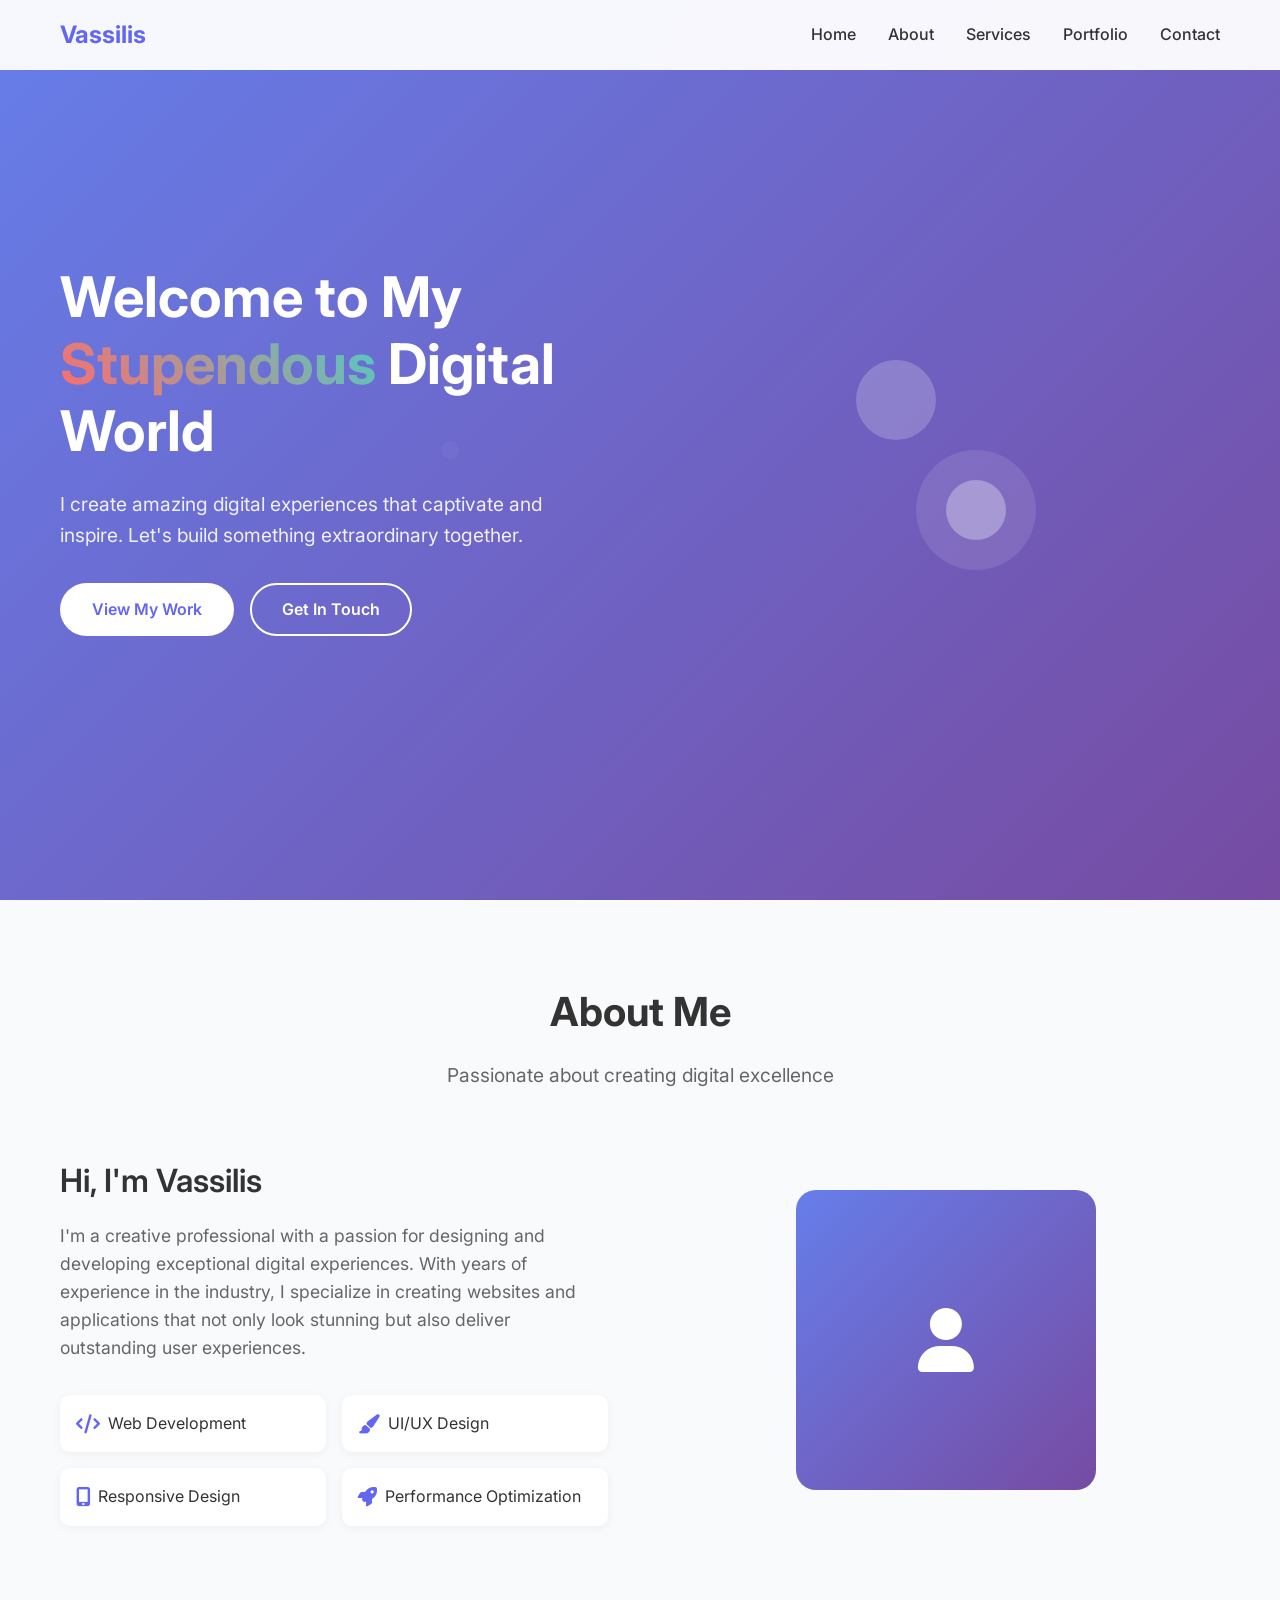
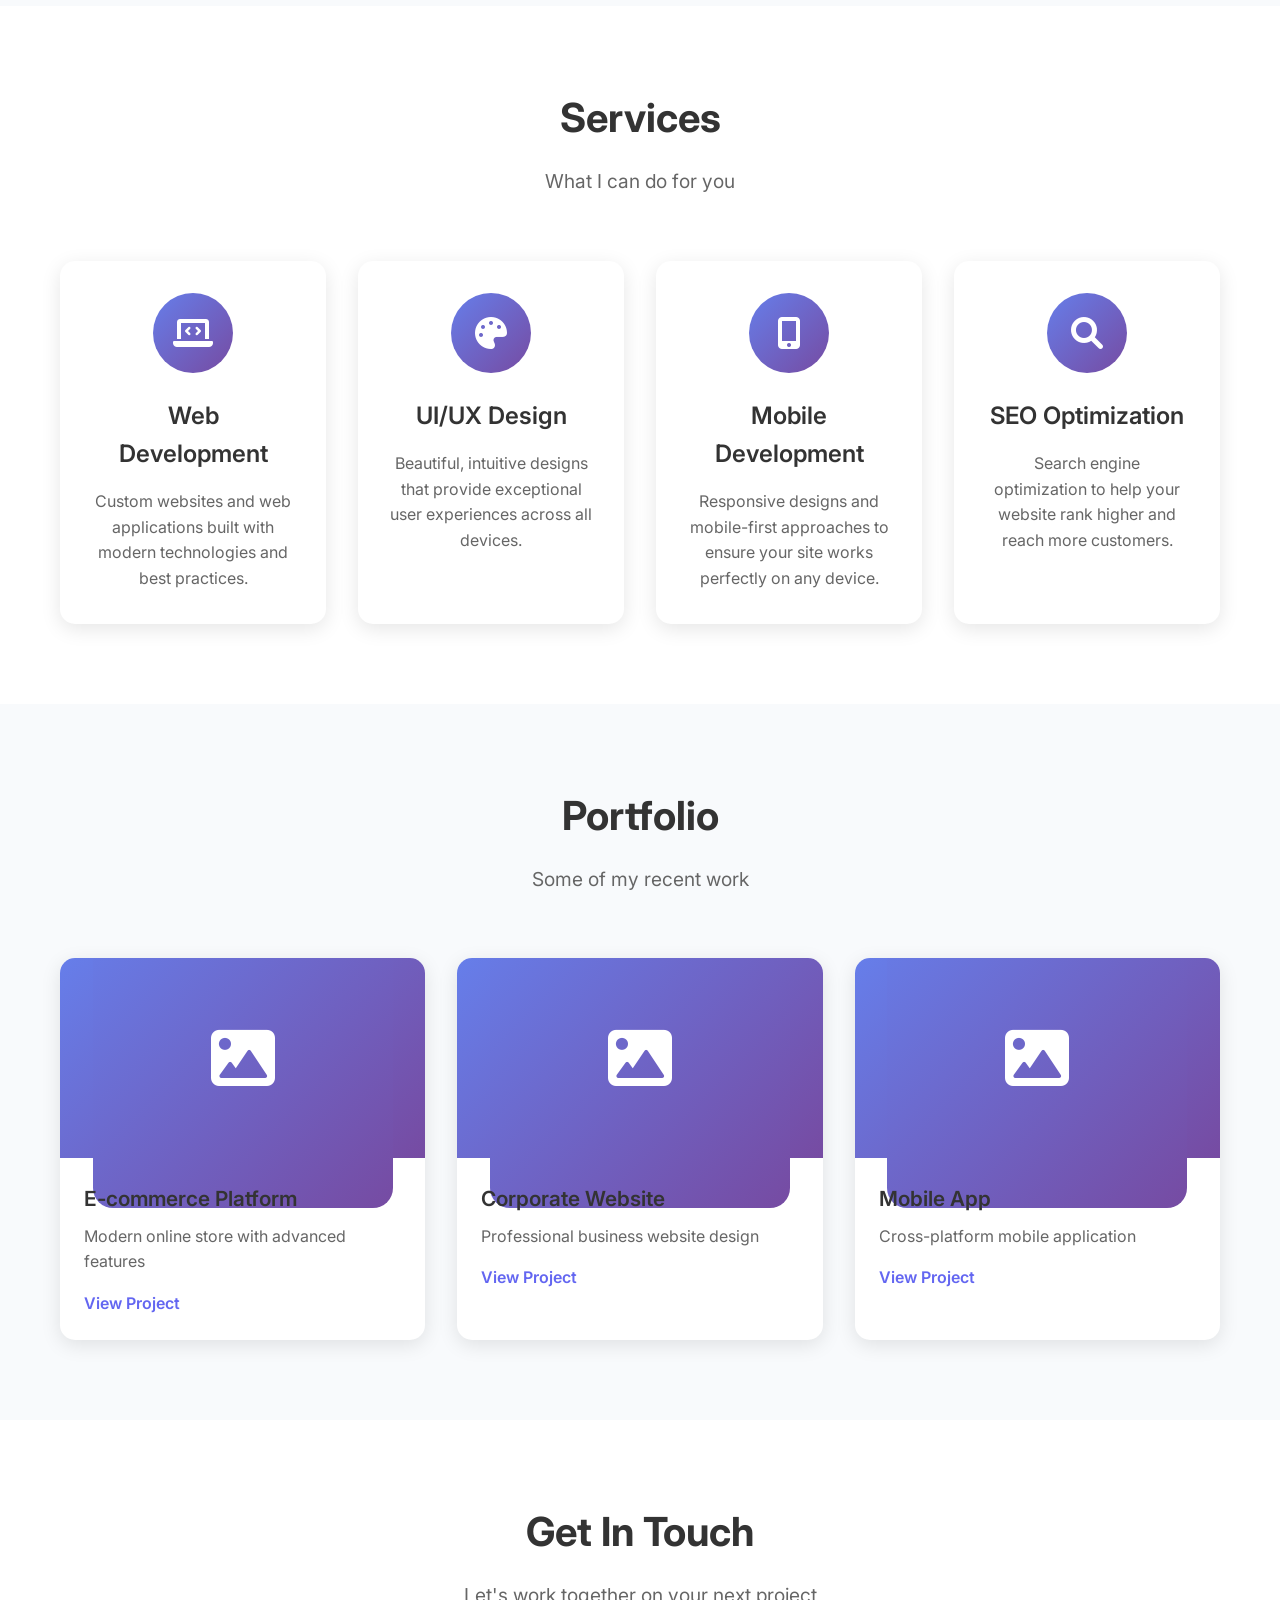
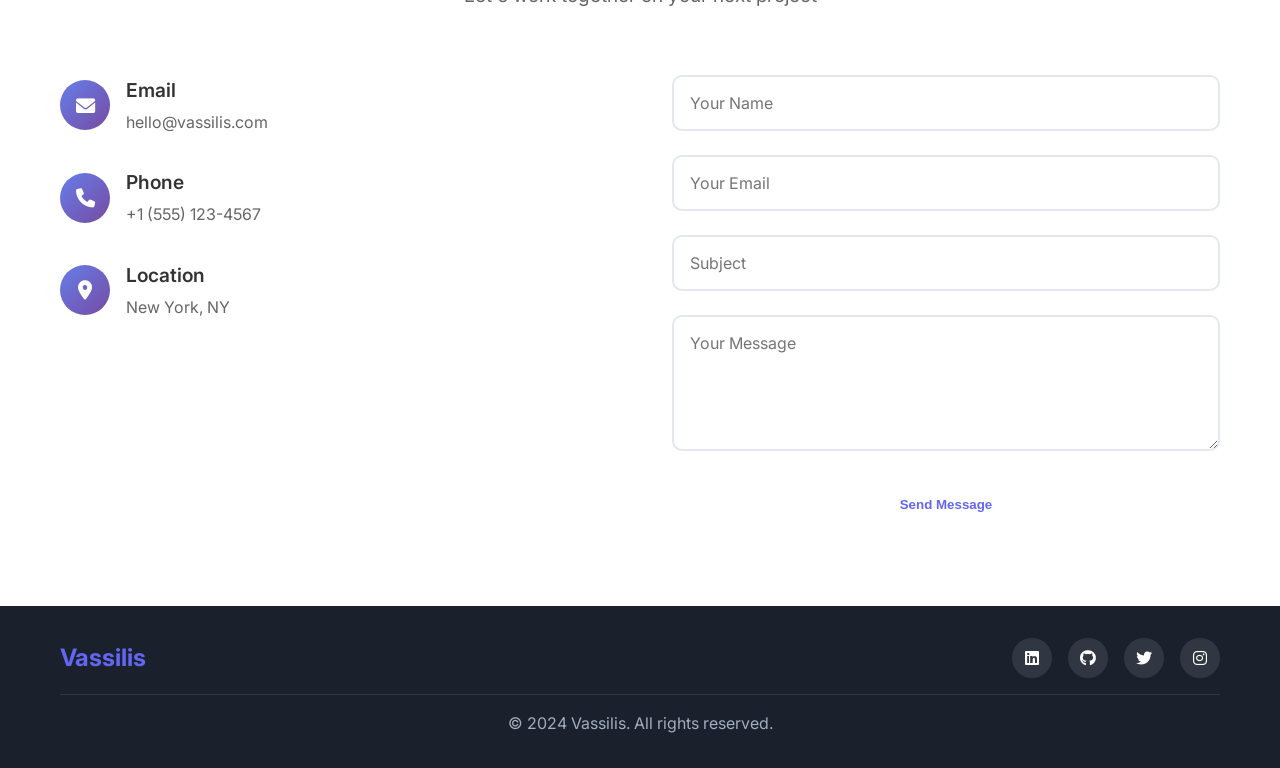
<file: index.html>
<!DOCTYPE html>
<html lang="en">
<head>
    <meta charset="UTF-8">
    <meta name="viewport" content="width=device-width, initial-scale=1.0">
    <title>Vassilis's Stupendous Site</title>
    <link rel="stylesheet" href="styles.css">
    <link href="https://fonts.googleapis.com/css2?family=Inter:wght@300;400;500;600;700&display=swap" rel="stylesheet">
    <link rel="stylesheet" href="https://cdnjs.cloudflare.com/ajax/libs/font-awesome/6.0.0/css/all.min.css">
</head>
<body>
    <!-- Navigation -->
    <nav class="navbar">
        <div class="nav-container">
            <div class="nav-logo">
                <a href="#home">Vassilis</a>
            </div>
            <div class="nav-menu" id="nav-menu">
                <a href="#home" class="nav-link">Home</a>
                <a href="#about" class="nav-link">About</a>
                <a href="#services" class="nav-link">Services</a>
                <a href="#portfolio" class="nav-link">Portfolio</a>
                <a href="#contact" class="nav-link">Contact</a>
            </div>
            <div class="nav-toggle" id="nav-toggle">
                <span class="bar"></span>
                <span class="bar"></span>
                <span class="bar"></span>
            </div>
        </div>
    </nav>

    <!-- Hero Section -->
    <section id="home" class="hero">
        <div class="hero-container">
            <div class="hero-content">
                <h1 class="hero-title">
                    Welcome to My
                    <span class="highlight">Stupendous</span>
                    Digital World
                </h1>
                <p class="hero-description">
                    I create amazing digital experiences that captivate and inspire. 
                    Let's build something extraordinary together.
                </p>
                <div class="hero-buttons">
                    <a href="#portfolio" class="btn btn-primary">View My Work</a>
                    <a href="#contact" class="btn btn-secondary">Get In Touch</a>
                </div>
            </div>
            <div class="hero-image">
                <div class="hero-graphic">
                    <div class="floating-element element-1"></div>
                    <div class="floating-element element-2"></div>
                    <div class="floating-element element-3"></div>
                </div>
            </div>
        </div>
    </section>

    <!-- About Section -->
    <section id="about" class="about">
        <div class="container">
            <div class="section-header">
                <h2 class="section-title">About Me</h2>
                <p class="section-subtitle">Passionate about creating digital excellence</p>
            </div>
            <div class="about-content">
                <div class="about-text">
                    <h3>Hi, I'm Vassilis</h3>
                    <p>
                        I'm a creative professional with a passion for designing and developing 
                        exceptional digital experiences. With years of experience in the industry, 
                        I specialize in creating websites and applications that not only look 
                        stunning but also deliver outstanding user experiences.
                    </p>
                    <div class="skills">
                        <div class="skill-item">
                            <i class="fas fa-code"></i>
                            <span>Web Development</span>
                        </div>
                        <div class="skill-item">
                            <i class="fas fa-paint-brush"></i>
                            <span>UI/UX Design</span>
                        </div>
                        <div class="skill-item">
                            <i class="fas fa-mobile-alt"></i>
                            <span>Responsive Design</span>
                        </div>
                        <div class="skill-item">
                            <i class="fas fa-rocket"></i>
                            <span>Performance Optimization</span>
                        </div>
                    </div>
                </div>
                <div class="about-image">
                    <div class="image-placeholder">
                        <i class="fas fa-user"></i>
                    </div>
                </div>
            </div>
        </div>
    </section>

    <!-- Services Section -->
    <section id="services" class="services">
        <div class="container">
            <div class="section-header">
                <h2 class="section-title">Services</h2>
                <p class="section-subtitle">What I can do for you</p>
            </div>
            <div class="services-grid">
                <div class="service-card">
                    <div class="service-icon">
                        <i class="fas fa-laptop-code"></i>
                    </div>
                    <h3>Web Development</h3>
                    <p>Custom websites and web applications built with modern technologies and best practices.</p>
                </div>
                <div class="service-card">
                    <div class="service-icon">
                        <i class="fas fa-palette"></i>
                    </div>
                    <h3>UI/UX Design</h3>
                    <p>Beautiful, intuitive designs that provide exceptional user experiences across all devices.</p>
                </div>
                <div class="service-card">
                    <div class="service-icon">
                        <i class="fas fa-mobile-alt"></i>
                    </div>
                    <h3>Mobile Development</h3>
                    <p>Responsive designs and mobile-first approaches to ensure your site works perfectly on any device.</p>
                </div>
                <div class="service-card">
                    <div class="service-icon">
                        <i class="fas fa-search"></i>
                    </div>
                    <h3>SEO Optimization</h3>
                    <p>Search engine optimization to help your website rank higher and reach more customers.</p>
                </div>
            </div>
        </div>
    </section>

    <!-- Portfolio Section -->
    <section id="portfolio" class="portfolio">
        <div class="container">
            <div class="section-header">
                <h2 class="section-title">Portfolio</h2>
                <p class="section-subtitle">Some of my recent work</p>
            </div>
            <div class="portfolio-grid">
                <div class="portfolio-item">
                    <div class="portfolio-image">
                        <div class="image-placeholder">
                            <i class="fas fa-image"></i>
                        </div>
                    </div>
                    <div class="portfolio-content">
                        <h3>E-commerce Platform</h3>
                        <p>Modern online store with advanced features</p>
                        <a href="#" class="portfolio-link">View Project</a>
                    </div>
                </div>
                <div class="portfolio-item">
                    <div class="portfolio-image">
                        <div class="image-placeholder">
                            <i class="fas fa-image"></i>
                        </div>
                    </div>
                    <div class="portfolio-content">
                        <h3>Corporate Website</h3>
                        <p>Professional business website design</p>
                        <a href="#" class="portfolio-link">View Project</a>
                    </div>
                </div>
                <div class="portfolio-item">
                    <div class="portfolio-image">
                        <div class="image-placeholder">
                            <i class="fas fa-image"></i>
                        </div>
                    </div>
                    <div class="portfolio-content">
                        <h3>Mobile App</h3>
                        <p>Cross-platform mobile application</p>
                        <a href="#" class="portfolio-link">View Project</a>
                    </div>
                </div>
            </div>
        </div>
    </section>

    <!-- Contact Section -->
    <section id="contact" class="contact">
        <div class="container">
            <div class="section-header">
                <h2 class="section-title">Get In Touch</h2>
                <p class="section-subtitle">Let's work together on your next project</p>
            </div>
            <div class="contact-content">
                <div class="contact-info">
                    <div class="contact-item">
                        <i class="fas fa-envelope"></i>
                        <div>
                            <h4>Email</h4>
                            <p>hello@vassilis.com</p>
                        </div>
                    </div>
                    <div class="contact-item">
                        <i class="fas fa-phone"></i>
                        <div>
                            <h4>Phone</h4>
                            <p>+1 (555) 123-4567</p>
                        </div>
                    </div>
                    <div class="contact-item">
                        <i class="fas fa-map-marker-alt"></i>
                        <div>
                            <h4>Location</h4>
                            <p>New York, NY</p>
                        </div>
                    </div>
                </div>
                <form class="contact-form">
                    <div class="form-group">
                        <input type="text" id="name" name="name" placeholder="Your Name" required>
                    </div>
                    <div class="form-group">
                        <input type="email" id="email" name="email" placeholder="Your Email" required>
                    </div>
                    <div class="form-group">
                        <input type="text" id="subject" name="subject" placeholder="Subject" required>
                    </div>
                    <div class="form-group">
                        <textarea id="message" name="message" placeholder="Your Message" rows="5" required></textarea>
                    </div>
                    <button type="submit" class="btn btn-primary">Send Message</button>
                </form>
            </div>
        </div>
    </section>

    <!-- Footer -->
    <footer class="footer">
        <div class="container">
            <div class="footer-content">
                <div class="footer-logo">
                    <a href="#home">Vassilis</a>
                </div>
                <div class="footer-social">
                    <a href="#" class="social-link"><i class="fab fa-linkedin"></i></a>
                    <a href="#" class="social-link"><i class="fab fa-github"></i></a>
                    <a href="#" class="social-link"><i class="fab fa-twitter"></i></a>
                    <a href="#" class="social-link"><i class="fab fa-instagram"></i></a>
                </div>
            </div>
            <div class="footer-bottom">
                <p>&copy; 2024 Vassilis. All rights reserved.</p>
            </div>
        </div>
    </footer>

    <script src="script.js"></script>
</body>
</html>
</file>
<file: styles.css>
/* Reset and Base Styles */
* {
    margin: 0;
    padding: 0;
    box-sizing: border-box;
}

html {
    scroll-behavior: smooth;
}

body {
    font-family: 'Inter', sans-serif;
    line-height: 1.6;
    color: #333;
    overflow-x: hidden;
}

.container {
    max-width: 1200px;
    margin: 0 auto;
    padding: 0 20px;
}

/* Navigation */
.navbar {
    position: fixed;
    top: 0;
    width: 100%;
    background: rgba(255, 255, 255, 0.95);
    backdrop-filter: blur(10px);
    z-index: 1000;
    transition: all 0.3s ease;
}

.nav-container {
    max-width: 1200px;
    margin: 0 auto;
    padding: 0 20px;
    display: flex;
    justify-content: space-between;
    align-items: center;
    height: 70px;
}

.nav-logo a {
    font-size: 1.5rem;
    font-weight: 700;
    color: #6366f1;
    text-decoration: none;
}

.nav-menu {
    display: flex;
    gap: 2rem;
}

.nav-link {
    color: #333;
    text-decoration: none;
    font-weight: 500;
    transition: color 0.3s ease;
    position: relative;
}

.nav-link:hover {
    color: #6366f1;
}

.nav-link::after {
    content: '';
    position: absolute;
    bottom: -5px;
    left: 0;
    width: 0;
    height: 2px;
    background: #6366f1;
    transition: width 0.3s ease;
}

.nav-link:hover::after {
    width: 100%;
}

.nav-toggle {
    display: none;
    flex-direction: column;
    cursor: pointer;
}

.bar {
    width: 25px;
    height: 3px;
    background: #333;
    margin: 3px 0;
    transition: 0.3s;
}

/* Hero Section */
.hero {
    min-height: 100vh;
    display: flex;
    align-items: center;
    background: linear-gradient(135deg, #667eea 0%, #764ba2 100%);
    color: white;
    position: relative;
    overflow: hidden;
}

.hero::before {
    content: '';
    position: absolute;
    top: 0;
    left: 0;
    right: 0;
    bottom: 0;
    background: url('data:image/svg+xml,<svg xmlns="http://www.w3.org/2000/svg" viewBox="0 0 100 100"><defs><pattern id="grain" width="100" height="100" patternUnits="userSpaceOnUse"><circle cx="50" cy="50" r="1" fill="white" opacity="0.1"/></pattern></defs><rect width="100" height="100" fill="url(%23grain)"/></svg>');
    opacity: 0.3;
}

.hero-container {
    max-width: 1200px;
    margin: 0 auto;
    padding: 0 20px;
    display: grid;
    grid-template-columns: 1fr 1fr;
    gap: 4rem;
    align-items: center;
    position: relative;
    z-index: 1;
}

.hero-title {
    font-size: 3.5rem;
    font-weight: 700;
    line-height: 1.2;
    margin-bottom: 1.5rem;
}

.highlight {
    background: linear-gradient(45deg, #ff6b6b, #4ecdc4);
    -webkit-background-clip: text;
    -webkit-text-fill-color: transparent;
    background-clip: text;
}

.hero-description {
    font-size: 1.2rem;
    margin-bottom: 2rem;
    opacity: 0.9;
}

.hero-buttons {
    display: flex;
    gap: 1rem;
}

.btn {
    padding: 12px 30px;
    border-radius: 50px;
    text-decoration: none;
    font-weight: 600;
    transition: all 0.3s ease;
    display: inline-block;
    border: 2px solid transparent;
}

.btn-primary {
    background: white;
    color: #6366f1;
}

.btn-primary:hover {
    background: #f8fafc;
    transform: translateY(-2px);
    box-shadow: 0 10px 25px rgba(0, 0, 0, 0.1);
}

.btn-secondary {
    background: transparent;
    color: white;
    border-color: white;
}

.btn-secondary:hover {
    background: white;
    color: #6366f1;
    transform: translateY(-2px);
}

.hero-image {
    display: flex;
    justify-content: center;
    align-items: center;
}

.hero-graphic {
    position: relative;
    width: 300px;
    height: 300px;
}

.floating-element {
    position: absolute;
    border-radius: 50%;
    animation: float 6s ease-in-out infinite;
}

.element-1 {
    width: 80px;
    height: 80px;
    background: rgba(255, 255, 255, 0.2);
    top: 20%;
    left: 20%;
    animation-delay: 0s;
}

.element-2 {
    width: 120px;
    height: 120px;
    background: rgba(255, 255, 255, 0.1);
    top: 50%;
    right: 20%;
    animation-delay: 2s;
}

.element-3 {
    width: 60px;
    height: 60px;
    background: rgba(255, 255, 255, 0.3);
    bottom: 20%;
    left: 50%;
    animation-delay: 4s;
}

@keyframes float {
    0%, 100% { transform: translateY(0px); }
    50% { transform: translateY(-20px); }
}

/* Section Styles */
section {
    padding: 80px 0;
}

.section-header {
    text-align: center;
    margin-bottom: 4rem;
}

.section-title {
    font-size: 2.5rem;
    font-weight: 700;
    color: #333;
    margin-bottom: 1rem;
}

.section-subtitle {
    font-size: 1.2rem;
    color: #666;
}

/* About Section */
.about {
    background: #f8fafc;
}

.about-content {
    display: grid;
    grid-template-columns: 1fr 1fr;
    gap: 4rem;
    align-items: center;
}

.about-text h3 {
    font-size: 2rem;
    font-weight: 600;
    color: #333;
    margin-bottom: 1rem;
}

.about-text p {
    font-size: 1.1rem;
    color: #666;
    margin-bottom: 2rem;
}

.skills {
    display: grid;
    grid-template-columns: 1fr 1fr;
    gap: 1rem;
}

.skill-item {
    display: flex;
    align-items: center;
    gap: 0.5rem;
    padding: 1rem;
    background: white;
    border-radius: 10px;
    box-shadow: 0 2px 10px rgba(0, 0, 0, 0.05);
}

.skill-item i {
    color: #6366f1;
    font-size: 1.2rem;
}

.about-image {
    display: flex;
    justify-content: center;
}

.image-placeholder {
    width: 300px;
    height: 300px;
    background: linear-gradient(135deg, #667eea 0%, #764ba2 100%);
    border-radius: 20px;
    display: flex;
    align-items: center;
    justify-content: center;
    color: white;
    font-size: 4rem;
}

/* Services Section */
.services-grid {
    display: grid;
    grid-template-columns: repeat(auto-fit, minmax(250px, 1fr));
    gap: 2rem;
}

.service-card {
    background: white;
    padding: 2rem;
    border-radius: 15px;
    text-align: center;
    box-shadow: 0 5px 20px rgba(0, 0, 0, 0.1);
    transition: transform 0.3s ease;
}

.service-card:hover {
    transform: translateY(-10px);
}

.service-icon {
    width: 80px;
    height: 80px;
    background: linear-gradient(135deg, #667eea 0%, #764ba2 100%);
    border-radius: 50%;
    display: flex;
    align-items: center;
    justify-content: center;
    margin: 0 auto 1.5rem;
    color: white;
    font-size: 2rem;
}

.service-card h3 {
    font-size: 1.5rem;
    font-weight: 600;
    margin-bottom: 1rem;
    color: #333;
}

.service-card p {
    color: #666;
    line-height: 1.6;
}

/* Portfolio Section */
.portfolio {
    background: #f8fafc;
}

.portfolio-grid {
    display: grid;
    grid-template-columns: repeat(auto-fit, minmax(300px, 1fr));
    gap: 2rem;
}

.portfolio-item {
    background: white;
    border-radius: 15px;
    overflow: hidden;
    box-shadow: 0 5px 20px rgba(0, 0, 0, 0.1);
    transition: transform 0.3s ease;
}

.portfolio-item:hover {
    transform: translateY(-5px);
}

.portfolio-image {
    height: 200px;
    background: linear-gradient(135deg, #667eea 0%, #764ba2 100%);
    display: flex;
    align-items: center;
    justify-content: center;
    color: white;
    font-size: 3rem;
}

.portfolio-content {
    padding: 1.5rem;
}

.portfolio-content h3 {
    font-size: 1.3rem;
    font-weight: 600;
    margin-bottom: 0.5rem;
    color: #333;
}

.portfolio-content p {
    color: #666;
    margin-bottom: 1rem;
}

.portfolio-link {
    color: #6366f1;
    text-decoration: none;
    font-weight: 600;
    transition: color 0.3s ease;
}

.portfolio-link:hover {
    color: #4f46e5;
}

/* Contact Section */
.contact-content {
    display: grid;
    grid-template-columns: 1fr 1fr;
    gap: 4rem;
}

.contact-info {
    display: flex;
    flex-direction: column;
    gap: 2rem;
}

.contact-item {
    display: flex;
    align-items: center;
    gap: 1rem;
}

.contact-item i {
    width: 50px;
    height: 50px;
    background: linear-gradient(135deg, #667eea 0%, #764ba2 100%);
    border-radius: 50%;
    display: flex;
    align-items: center;
    justify-content: center;
    color: white;
    font-size: 1.2rem;
}

.contact-item h4 {
    font-size: 1.2rem;
    font-weight: 600;
    color: #333;
    margin-bottom: 0.25rem;
}

.contact-item p {
    color: #666;
}

.contact-form {
    display: flex;
    flex-direction: column;
    gap: 1.5rem;
}

.form-group input,
.form-group textarea {
    width: 100%;
    padding: 1rem;
    border: 2px solid #e2e8f0;
    border-radius: 10px;
    font-size: 1rem;
    transition: border-color 0.3s ease;
    font-family: inherit;
}

.form-group input:focus,
.form-group textarea:focus {
    outline: none;
    border-color: #6366f1;
}

.form-group textarea {
    resize: vertical;
    min-height: 120px;
}

/* Footer */
.footer {
    background: #1a202c;
    color: white;
    padding: 2rem 0;
}

.footer-content {
    display: flex;
    justify-content: space-between;
    align-items: center;
    margin-bottom: 1rem;
}

.footer-logo a {
    font-size: 1.5rem;
    font-weight: 700;
    color: #6366f1;
    text-decoration: none;
}

.footer-social {
    display: flex;
    gap: 1rem;
}

.social-link {
    width: 40px;
    height: 40px;
    background: rgba(255, 255, 255, 0.1);
    border-radius: 50%;
    display: flex;
    align-items: center;
    justify-content: center;
    color: white;
    text-decoration: none;
    transition: background 0.3s ease;
}

.social-link:hover {
    background: #6366f1;
}

.footer-bottom {
    text-align: center;
    padding-top: 1rem;
    border-top: 1px solid rgba(255, 255, 255, 0.1);
    color: #a0aec0;
}

/* Responsive Design */
@media (max-width: 768px) {
    .nav-menu {
        position: fixed;
        left: -100%;
        top: 70px;
        flex-direction: column;
        background-color: white;
        width: 100%;
        text-align: center;
        transition: 0.3s;
        box-shadow: 0 10px 27px rgba(0, 0, 0, 0.05);
        padding: 2rem 0;
    }

    .nav-menu.active {
        left: 0;
    }

    .nav-toggle {
        display: flex;
    }

    .nav-toggle.active .bar:nth-child(2) {
        opacity: 0;
    }

    .nav-toggle.active .bar:nth-child(1) {
        transform: translateY(8px) rotate(45deg);
    }

    .nav-toggle.active .bar:nth-child(3) {
        transform: translateY(-8px) rotate(-45deg);
    }

    .hero-container {
        grid-template-columns: 1fr;
        text-align: center;
        gap: 2rem;
    }

    .hero-title {
        font-size: 2.5rem;
    }

    .hero-buttons {
        justify-content: center;
        flex-wrap: wrap;
    }

    .about-content {
        grid-template-columns: 1fr;
        gap: 2rem;
    }

    .skills {
        grid-template-columns: 1fr;
    }

    .contact-content {
        grid-template-columns: 1fr;
        gap: 2rem;
    }

    .footer-content {
        flex-direction: column;
        gap: 1rem;
        text-align: center;
    }

    .section-title {
        font-size: 2rem;
    }

    .hero-title {
        font-size: 2rem;
    }
}

@media (max-width: 480px) {
    .container {
        padding: 0 15px;
    }

    .hero-title {
        font-size: 1.8rem;
    }

    .section-title {
        font-size: 1.8rem;
    }

    .btn {
        padding: 10px 20px;
        font-size: 0.9rem;
    }

    .hero-buttons {
        flex-direction: column;
        align-items: center;
    }
}

/* Smooth scrolling and animations */
@media (prefers-reduced-motion: no-preference) {
    html {
        scroll-behavior: smooth;
    }
}

/* Loading animation */
@keyframes fadeInUp {
    from {
        opacity: 0;
        transform: translateY(30px);
    }
    to {
        opacity: 1;
        transform: translateY(0);
    }
}

.fade-in-up {
    animation: fadeInUp 0.6s ease-out;
}

/* Custom scrollbar */
::-webkit-scrollbar {
    width: 8px;
}

::-webkit-scrollbar-track {
    background: #f1f1f1;
}

::-webkit-scrollbar-thumb {
    background: #6366f1;
    border-radius: 4px;
}

::-webkit-scrollbar-thumb:hover {
    background: #4f46e5;
}
</file>
